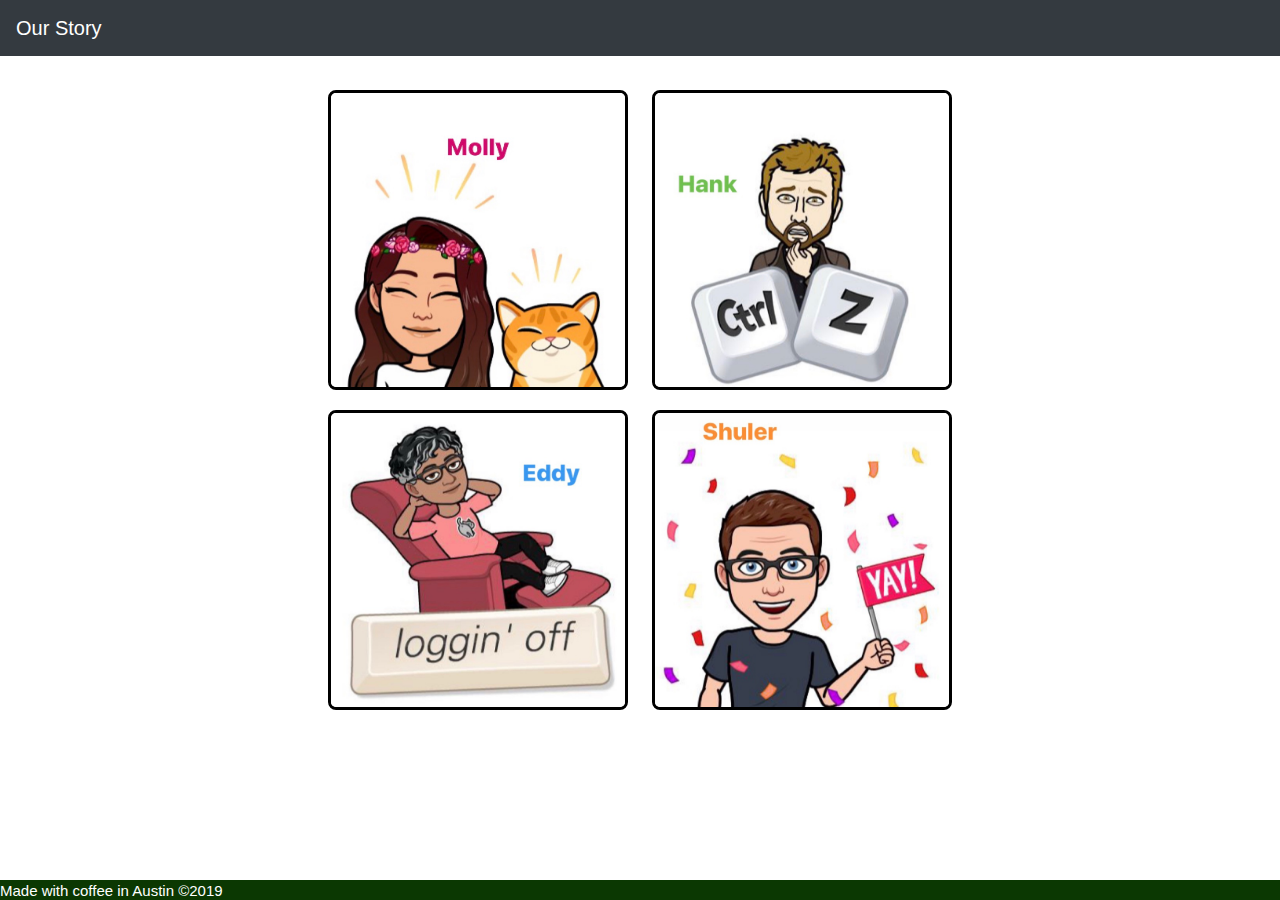
<file: index.html>
<!DOCTYPE html>
<html lang="en">
<head>
    <meta charset="UTF-8">
    <meta name="viewport" content="width=device-width, initial-scale=1.0">
    <meta http-equiv="X-UA-Compatible" content="ie=edge">
    <link rel="stylesheet" href="style.css">
    <link rel="stylesheet" href="https://stackpath.bootstrapcdn.com/bootstrap/4.3.1/css/bootstrap.min.css" integrity="sha384-ggOyR0iXCbMQv3Xipma34MD+dH/1fQ784/j6cY/iJTQUOhcWr7x9JvoRxT2MZw1T" crossorigin="anonymous">
    <title>Meet the Team</title>
</head>

<nav class="navbar sticky-top navbar-dark bg-dark">
<a class="navbar-brand" href="https://coolstorybr0.herokuapp.com/">Our Story</a>
</nav>

<body>
    
            </nav>
            </div>
            <br>
    <div class=team>
        <img class="member" src="./assets/molly.jpg" alt="molly"/>
        <img class="member" src="./assets/hank.jpg" alt="hank"/>
        <img class="member" src="./assets/eddy.jpg" alt="eddy"/>
        <img class="member" src="./assets/shuler.jpg" alt="shuler"/>
    </div>
    
</body>
<footer className="footer clearfix">
        <div>
            <p>Made with coffee in Austin  &copy;2019</p>
        </div>
    </footer>
</html>
</file>
<file: style.css>
.team {
    text-align: center;
    position: relative;
    margin-top: 0;
    align-self: auto;
    margin:0 auto;
    height: 500px;
    width: 700px;
} 

.member {
    height: 300px;
    width: 300px;
    border-radius: 8px;
    border: solid black;
    margin: 10px;
}

footer {

        position: fixed;
        bottom: 0px;
        margin-top: 10px;
        background-color: rgb(11, 56, 2);
        width: 100%;
        color: white;
        height: 20px;
        font-size: 15px
}
</file>
